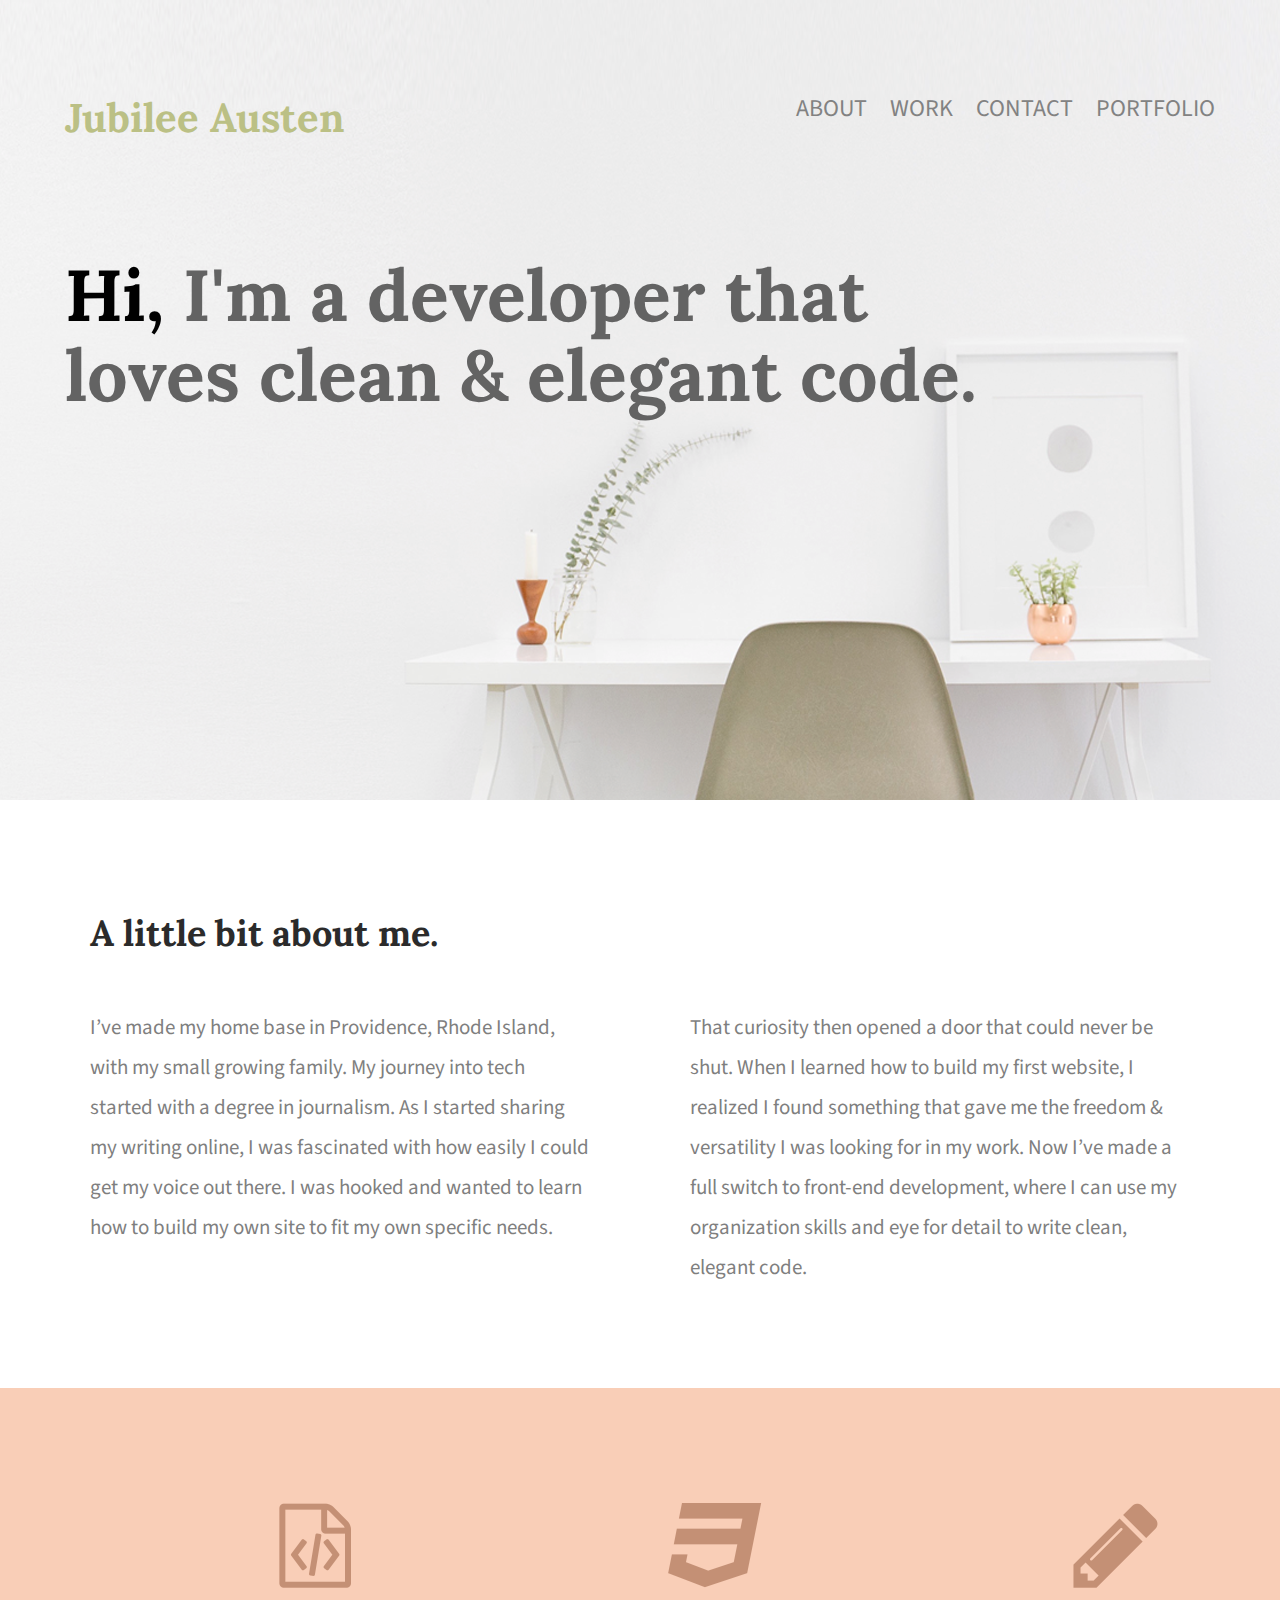
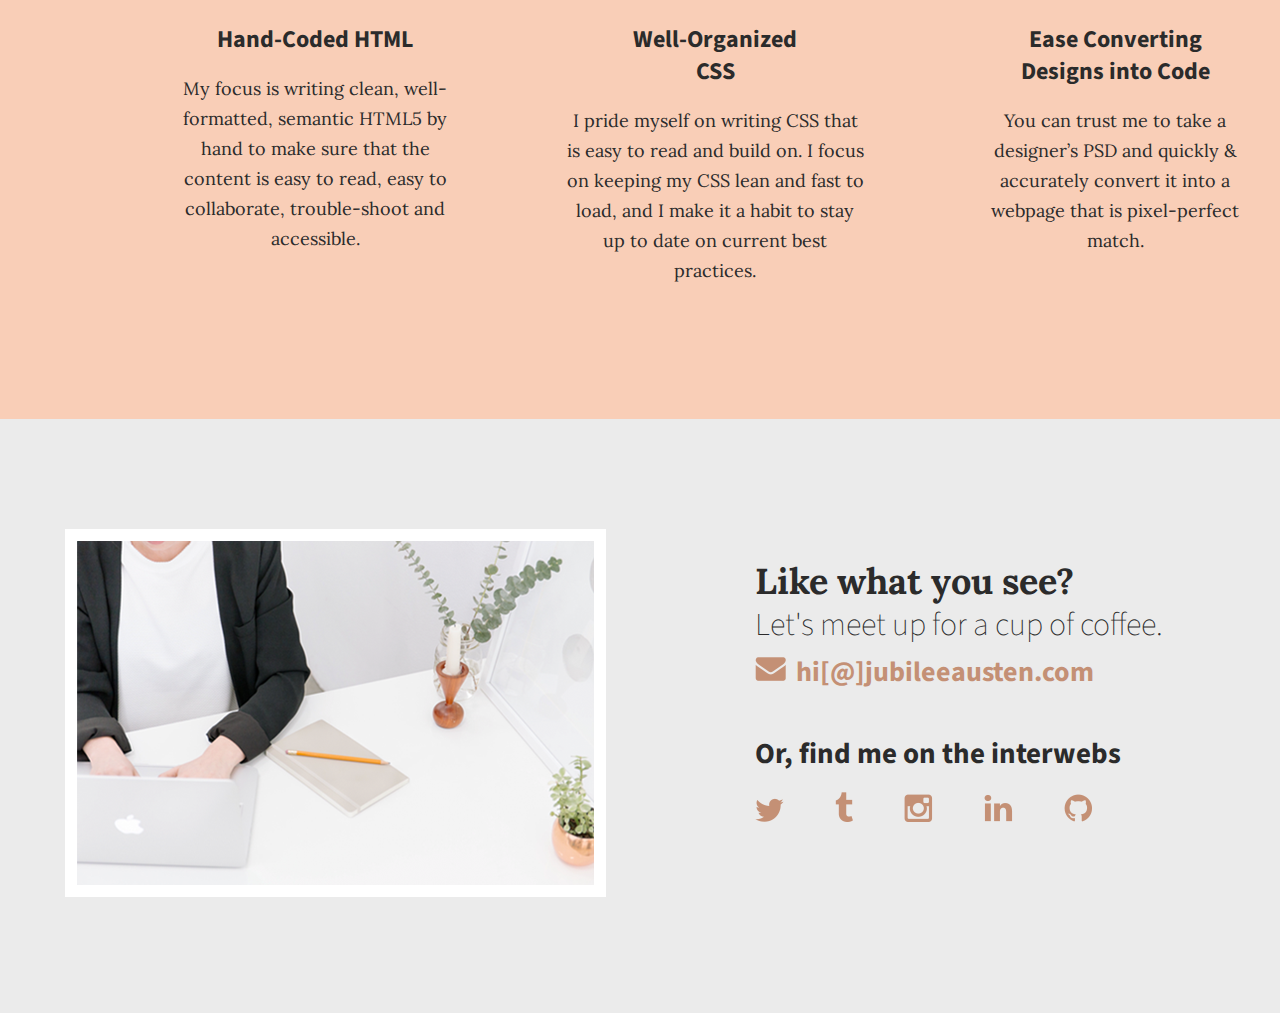
<file: index.html>
<!doctype html>

<html lang="en">

    <head>
        <meta charset="utf-8">
        <!--I added the above meta tag since it was in the 'key,' but unfortunately, I don't recall why this needs be there... However, it resolved my last error when I ran my doc through a validator so that was lovely!-->
        <title>Jubilee Austen | Developer</title>
            <link rel="stylesheet" href="css/normalize.css">
            <link rel="stylesheet" href="css/main.css">
            <link href='https://fonts.googleapis.com/css?family=Source+Sans+Pro:400,700' rel='stylesheet' type='text/css'>
            <link href="https://fonts.googleapis.com/css?family=Lora:400,700" rel="stylesheet" type="text/css">
    </head>

    <body>
        <header>
            <div class="full-width">
                <div class="half-width">
                    <h1>Jubilee Austen</h1>
                </div>
                <div class="half-width">
                    <nav>
                        <ul>
                            <li><a href="#about">About</a></li>
                            <li><a href="#work">Work</a></li>
                            <li><a href="#contact">Contact</a></li>
                            <li><a href="portfolio/index.html">Portfolio</a></li>
                        </ul>
                    </nav>
                </div>
                <h2><span>Hi,</span> I'm a developer that loves clean &amp; elegant code.</h2>
            </div>  
        </header>

        <main>
            <section id="about">
                <div class="full-width">
                    <h2>A little bit about me.</h2>
                    <div class="half-width">
                        <p>I’ve made my home base in Providence, Rhode Island, with my small growing family. My journey into tech started with a degree in journalism. As I started sharing my writing online, I was fascinated with how easily I could get my voice out there. I was hooked and wanted to learn how to build my own site to fit my own specific needs.
                        </p>
                    </div>
                    <div class="half-width">
                        <p>That curiosity then opened a door that could never be shut. When I learned how to build my first website, I realized I found something that gave me the freedom & versatility I was looking for in my work. Now I’ve made a full switch to front-end development, where I can use my organization skills and eye for detail to write clean, elegant code.
                        </p>
                    </div>
                 </div>
            </section>

            <section id="work">
                <div class="full-width"> 
                    <div class="third-width">
                        <img src="img/html-icon.png" alt="HTML icon"/>
                        <h3>Hand-Coded HTML</h3>
                        <p>My focus is writing clean, well-formatted, semantic HTML5 by hand to make sure that the content is easy to read, easy to collaborate, trouble-shoot and accessible.
                        </p>
                    </div>
                    <div class="third-width">
                        <img src="img/css-icon.png" alt="CSS icon"/>
                        <h3>Well-Organized CSS</h3>
                        <p>I pride myself on writing CSS that is easy to read and build on. I focus on keeping my CSS lean and fast to load, and I make it a habit to stay up to date on current best practices.
                        </p>
                    </div>
                    <div class="third-width">
                        <img src="img/pencil-icon.png" alt="Pencil icon"/>
                        <h3>Ease Converting Designs into Code</h3>
                        <p>You can trust me to take a designer’s PSD and quickly & accurately convert it into a webpage that is pixel-perfect match.
                        </p>
                    </div>
                </div>
            </section>

            <footer id="contact">
                <div class="full-width">
                    <div class="half-width">
                        <img src="img/contact-image.png" id="contact-img" alt="contact img" />
                    </div>
                    <div class="half-width">
                        <h2>Like what you see?</h2>
                        <h3 id="email-header">Let's meet up for a cup of coffee.</h3>
                        <a href="mailto:hi@jubileeausten.com">
                            <img src="img/envelope.png" alt="Envelope img" id="envelope"/>hi[@]jubileeausten.com
                        </a>
                        <h3 id="socialmedia-header">Or, find me on the interwebs </h3> 
                        <ul>
                            <li><a href="mailto:anne.sk.slp@gmail.com">
                                <img src="img/twitter.png" alt="twitter logo"/></a></li>
                            <li><img src="img/tumblr.png" alt="tumblr logo" /></li>
                            <li><img src="img/instagram.png" alt="instagram logo" /></li>
                            <li><img src="img/linkedIn.png" alt="linkedin logo" /></li>
                            <li><img src="img/github.png" alt="github logo" /></li>
                        </ul>
                    </div>
                </div>
            </footer>
        </main>
    </body>
</html>

<!---Note: I don't currently use the social media above at this point so I used my email account to create a link for twitter-->
</file>
<file: css/main.css>
/*****BASE STYLES*****/

body {
    color: #2b2b2b;
    font-family: 'Source Sans Pro', sans-serif;
}

/*****GRID*****/

.full-width {
    margin: 0 auto;
    overflow: auto;
    width: 1200px;
}

.half-width {
    float: left;
    width: 600px;
}

.third-width {
    float: left;
    width: 400px;
}

/*****HEADER*****/
/**The only way I was able to make the background image move to the background (and text move to the forground was to list the 'header h1' element first, before the 'header' element.**/

header h1 {
    color: #bbc085;
    font-family: 'Lora', sans-serif;
    font-size: 30pt;
    padding: 65px 0 65px 25px;
}

header {
    background: url('../img/full-background.png');
    background-position: center;
    background-size: cover;
    height: 800px;
}

nav {
    float: right; 
    padding: 75px 25px;
}
nav ul li{
    display: inline-block;
}
nav ul li a {
    font-size: 18pt;
    color: #828282;
    padding-left: 20px; 
    text-transform: uppercase;
    text-decoration: none;
}

header h2 {
    clear: left;
    color: #636363;
    font-family: 'Lora', sans-serif;
    font-size: 72px;
    line-height: 80px;
    padding: 20px 0 20px 25px;
    width: 970px;
}
header h2 span {
    color: black;
}

/*****ABOUT*****/

#about .full-width {
    padding: 80px 0;
}

#about h2 {
    font-family: 'Lora', sans-serif;
    font-size: 36px;
    padding-left: 50px;
}

#about p {
    color: #7f7f7f;
    font-size: 21px;
    line-height: 40px;
    padding-left: 50px;
    padding-right: 50px;
}

/*****WORK*****/

#work .full-width {
    background-color: #f9ceb7;
    padding: 115px;
    text-align: center;
}

#work img {
    padding-bottom: 30px;
}

#work h3 {
    font-size: 24px;
    line-height: 32px;
    margin: 0 auto;
    width: 200px;
}

#work p {
    font-family: 'Lora', sans-serif;
    font-size: 18px;
    line-height: 30px;
    padding: 0 50px;
}

/*****CONTACT*****/

#contact {
    background-color: #ebebeb;
}

#contact .full-width {
    padding: 110px 0;
}

#contact img#contact-img {
    border: 12px solid #ffffff;
    margin-left: 25px;
}

#contact h2, #contact #email-header, #contact #socialmedia-header, #contact ul {
    padding-left: 115px;
}
#contact #envelope {
    padding: 0 10px 0 115px;
}

#contact h2 {
    font-family: Lora;
    font-size: 36px;
    line-height: 44px;
}

#contact #email-header {
    font-size: 32px;
    font-weight: lighter;
    line-height: 44px;
    margin: -30px 0 5px 0;
}

#contact #socialmedia-header {
    font-weight: bold;
    font-size: 29px;
    line-height: 44px;
    margin: 40px 0 0 0;
}

#contact a {
    color: #c49075;
    font-size: 28px;
    font-weight: bold;
    text-decoration: none;
}

#contact ul {
    list-style: none;
}

#contact ul li {
     display: inline-block;
}

#contact ul img {
    padding-right: 48px;
}

/*****PORTFOLIO PAGE*****/

nav {
    
}
</file>
